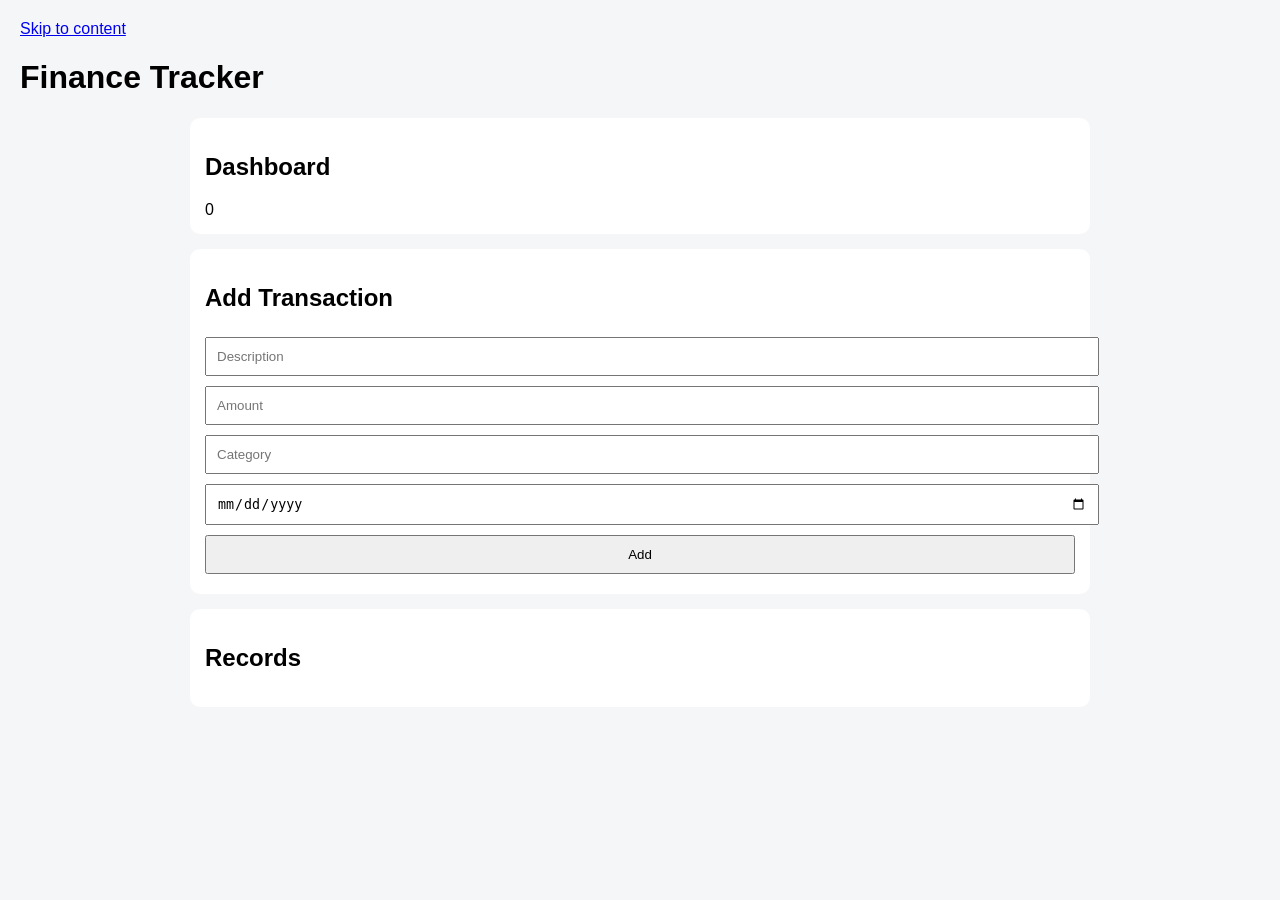
<file: index.html>
<!DOCTYPE html>
<html lang="en">
<head>
  <meta charset="UTF-8">
  <title>Finance Tracker</title>
  <link rel="stylesheet" href="styles/main.css">
</head>
<body>

<a href="#main">Skip to content</a>

<header>
  <h1>Finance Tracker</h1>
</header>

<main id="main">

  <section>
    <h2>Dashboard</h2>
    <div id="total"></div>
  </section>

  <section>
    <h2>Add Transaction</h2>

    <form id="form">
      <input id="desc" placeholder="Description" required>
      <input id="amount" type="number" placeholder="Amount" required>
      <input id="category" placeholder="Category">
      <input id="date" type="date">
      <button type="submit">Add</button>
    </form>
  </section>

 

  <section>
    <h2>Records</h2>
    <ul id="list"></ul>
  </section>

</main>

<script src="scripts/app.js"></script>

</body>
</html>
</file>
<file: styles/main.css>
body {
  font-family: Arial;
  margin: 0;
  padding: 20px;
  background: #f4f6f8;
}

main {
  max-width: 900px;
  margin: auto;
}

section {
  background: white;
  padding: 15px;
  margin-bottom: 15px;
  border-radius: 10px;
}

input, select, button {
  padding: 10px;
  margin: 5px 0;
  width: 100%;
}

#list li {
  display: flex;
  justify-content: space-between;
  padding: 10px;
  margin: 5px 0;
  border-bottom: 1px solid #ddd;
}

.edit-btn { background: blue; color: white; }
.delete-btn { background: red; color: white; }

mark { background: yellow; }
</file>
